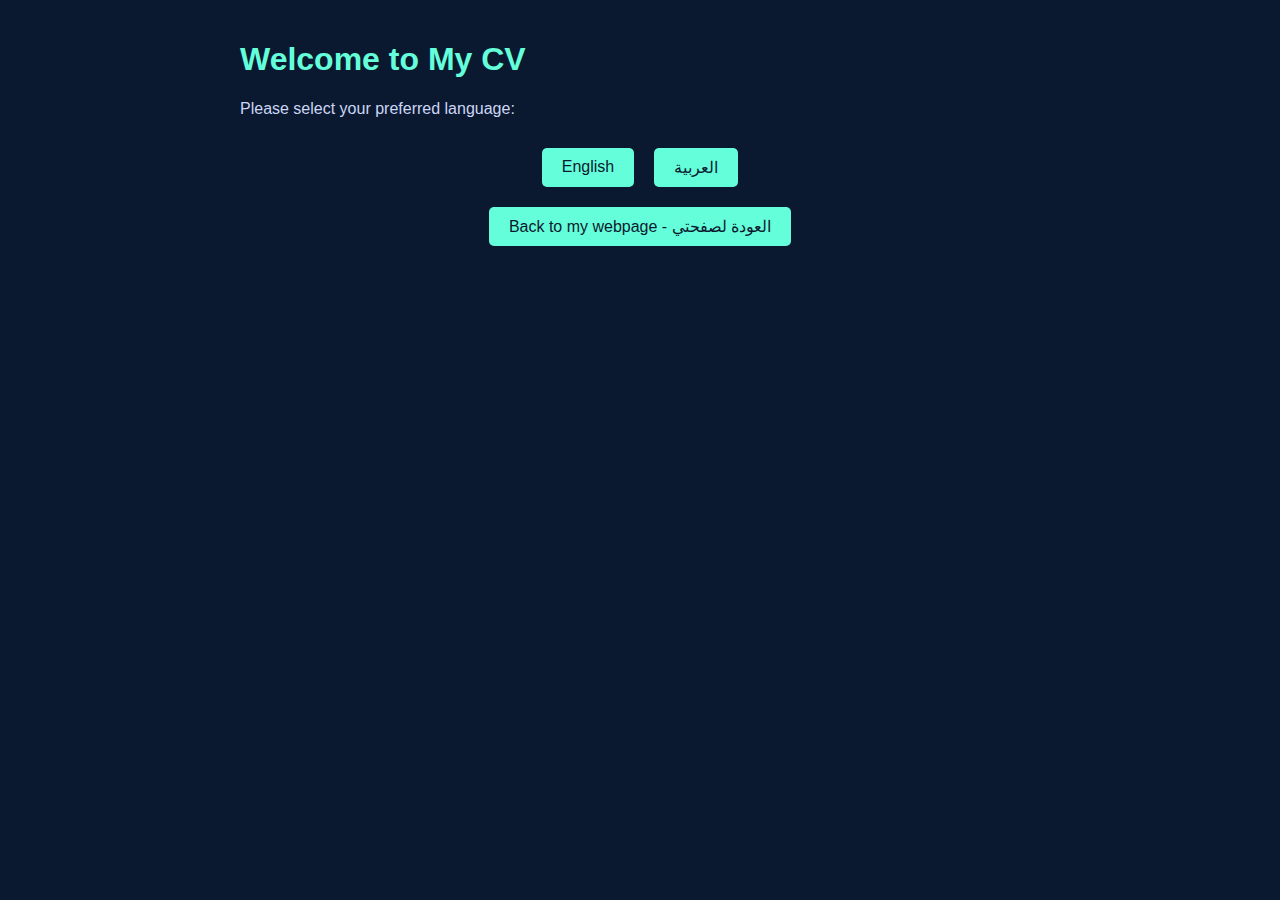
<file: index.html>
<!-- index.html -->
<!DOCTYPE html>
<html lang="en">
<head>
    <meta charset="UTF-8">
    <meta name="viewport" content="width=device-width, initial-scale=1.0">
    <title>My CV - Language Selection</title>
    <link rel="stylesheet" href="styles.css">
</head>
<body>
    <div id="stars-container">
        <div id="stars"></div>
        <div id="stars2"></div>
        <div id="stars3"></div>
    </div>
    <div class="container">
        <h1>Welcome to My CV</h1>
        <p>Please select your preferred language:</p>
        <div class="language-buttons">
            <a href="english_cv.html" class="btn">English</a>
            <a href="arabic_cv.html" class="btn">العربية</a>
        </div>
        <center> 
              <a href="https://emad.com.ly/" class="btn">Back to my webpage - العودة لصفحتي </a>
    </div>
</body>
</html>
</file>
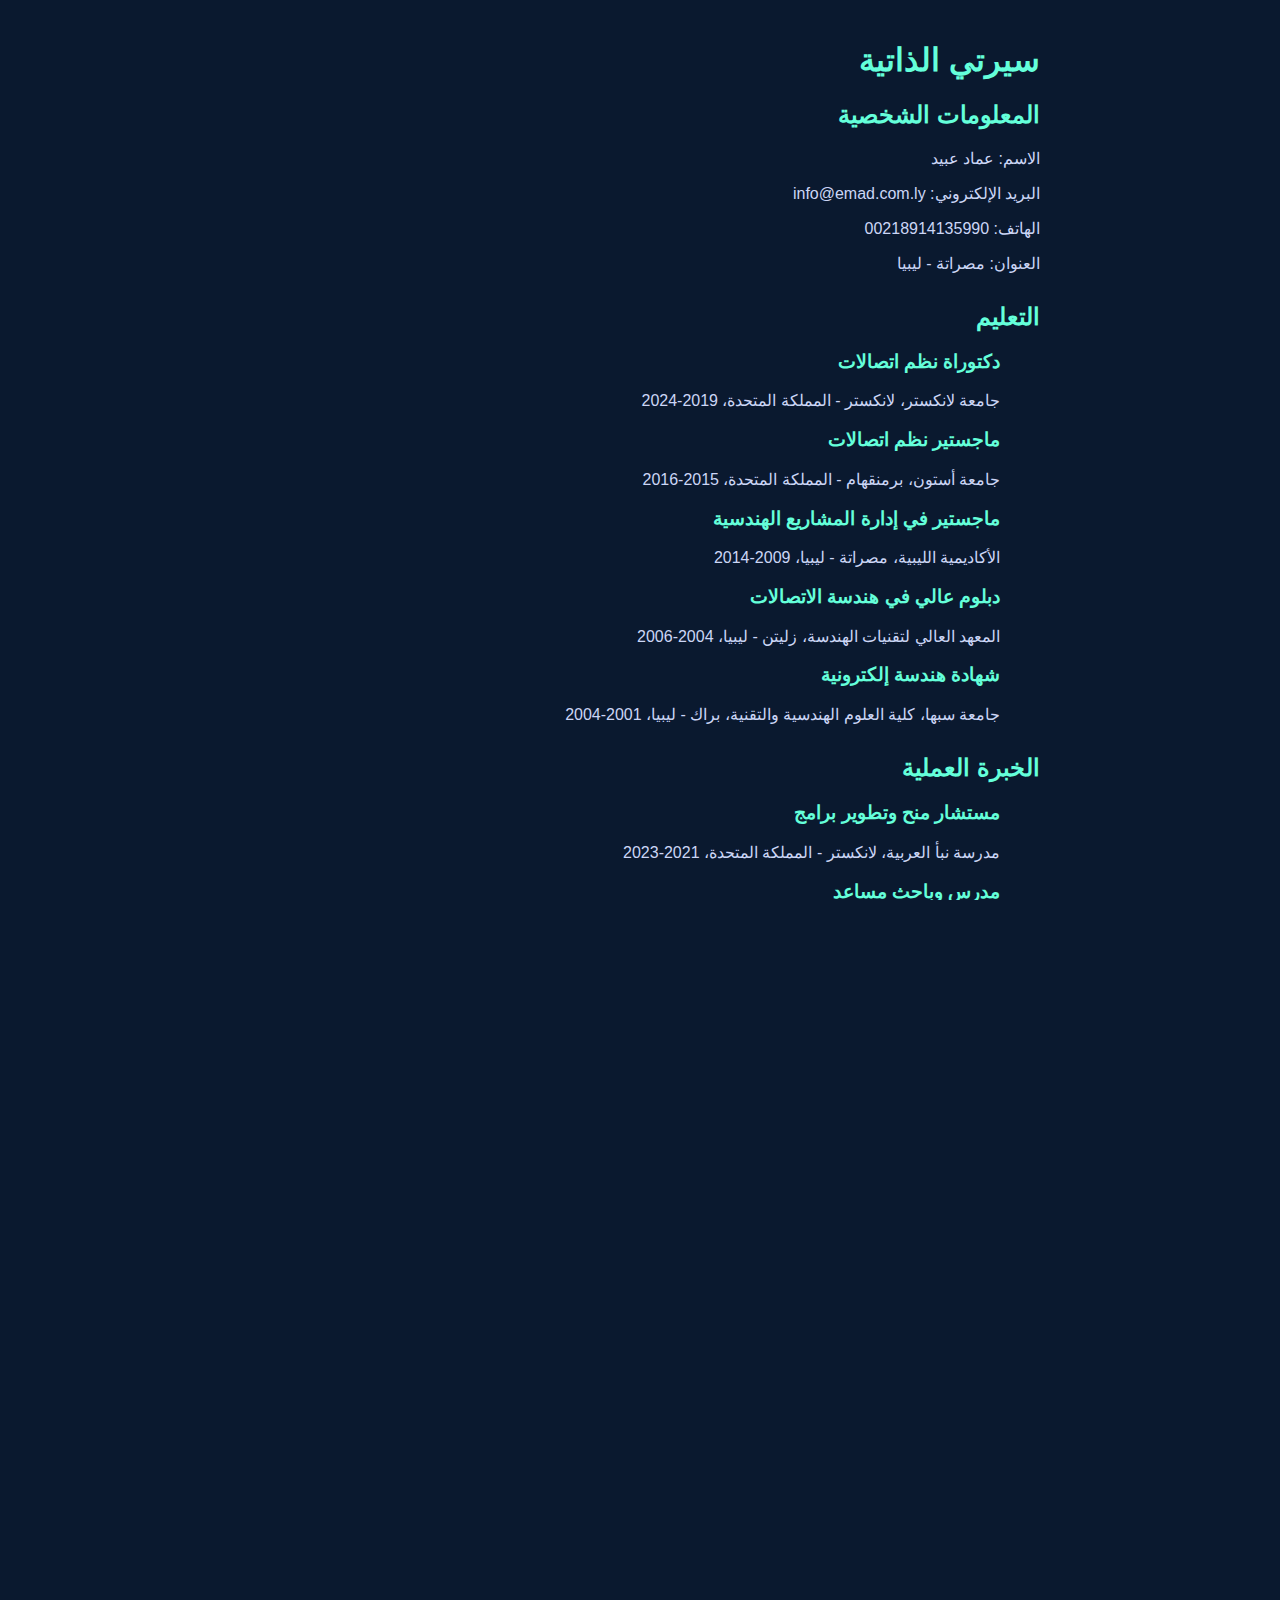
<file: arabic_cv.html>
<!DOCTYPE html>
<html lang="ar" dir="rtl">
<head>
    <meta charset="UTF-8">
    <meta name="viewport" content="width=device-width, initial-scale=1.0">
    <title>سيرتي الذاتية - العربية</title>
    <link rel="stylesheet" href="styles.css">
    <style>
        /* Disable text selection */
        body {
            -webkit-user-select: none; /* Safari */
            -moz-user-select: none;    /* Firefox */
            -ms-user-select: none;     /* Internet Explorer/Edge */
            user-select: none;         /* Non-prefixed version, currently supported by Chrome and Opera */
        }
    </style>
</head>
<body>
    <div id="stars-container">
        <div id="stars"></div>
        <div id="stars2"></div>
        <div id="stars3"></div>
    </div>
    <div class="container">
        <h1>سيرتي الذاتية</h1>
        <section>
            <h2>المعلومات الشخصية</h2>
            <p>الاسم: عماد عبيد</p>
            <p>البريد الإلكتروني: info@emad.com.ly</p>
            <p>الهاتف: 00218914135990</p>
            <p>العنوان: مصراتة - ليبيا</p>
        </section>
        <section>
           <h2>التعليم</h2>
            <ul>
                <li>
                    <h3>دكتوراة نظم اتصالات</h3>
                    <p>جامعة لانكستر، لانكستر - المملكة المتحدة، 2019-2024</p>
                </li>
                <li>
                    <h3>ماجستير نظم اتصالات</h3>
                    <p>جامعة أستون، برمنقهام - المملكة المتحدة، 2015-2016</p>
                </li>
                <li>
                    <h3>ماجستير في إدارة المشاريع الهندسية</h3>
                    <p>الأكاديمية الليبية، مصراتة - ليبيا، 2009-2014</p>
                </li>
                <li>
                    <h3>دبلوم عالي في هندسة الاتصالات</h3>
                    <p>المعهد العالي لتقنيات الهندسة، زليتن - ليبيا، 2004-2006</p>
                </li>
                <li>
                    <h3>شهادة هندسة إلكترونية</h3>
                    <p>جامعة سبها، كلية العلوم الهندسية والتقنية، براك - ليبيا، 2001-2004</p>
                </li>
            </ul>
        </section>
        <section>
            <h2>الخبرة العملية</h2>
            <ul>
                <li>
                    <h3>مستشار منح وتطوير برامج</h3>
                    <p>مدرسة نبأ العربية، لانكستر - المملكة المتحدة، 2021-2023</p>
                </li>
                <li>
                    <h3>مدرس وباحث مساعد</h3>
                    <p>جامعة لانكستر، لانكستر - المملكة المتحدة، 2019-2020</p>
                </li>
                <li>
                    <h3>أخصائي منح</h3>
                    <p>شركة كيمونيكس الدولية، مصراتة - ليبيا، 2018-2019</p>
                </li>
                <li>
                    <h3>استشاري إدارة مشاريع وتطوير برامج</h3>
                    <p>جمعية الإمداد الخيرية، مصراتة - ليبيا، 2017</p>
                </li>
                <li>
                    <h3>سفير الطلاب الدولي</h3>
                    <p>جامعة أستون، برمنقهام - المملكة المتحدة، 2015-2016</p>
                </li>
                <li>
                    <h3>مدير مكتب تنمية الموارد البشرية والتدريب</h3>
                    <p>مطار مصراتة الدولي، مصراتة - ليبيا، 2013-2014</p>
                </li>
                <li>
                    <h3>المنسق المحلي وعضو اللجنة التسييرية</h3>
                    <p>منتدى المواطنة في المرحلة الانتقالية، ليبيا، 2013-2014</p>
                </li>
                <li>
                    <h3>مدير برنامج القيادة في المجتمع المدني</h3>
                    <p>مؤسسة ليبيا الجديدة، مصراتة - ليبيا، 2013</p>
                </li>
                <li>
                    <h3> مهندس اتصالات ورئيس قسم</h3>
                    <p>مطار مصراتة الدولي، مصراتة - ليبيا، 2012-2013</p>
                </li>
                <li>
                    <h3>مدير مشروع ملكية الناخب و زيادة المشاركة المدنية </h3>
                    <p>الجمعية الليبية لإدارة وتنمية الموارد البشرية، مصراتة - ليبيا، 2012</p>
                </li>
                <li>
                    <h3> باحث ومنسق المشروع</h3>
                    <p>شركة التاي الاستشارية الفرنسية، مصراتة - ليبيا، 2012</p>
                </li>
                <li>
                    <h3>مسؤول برنامج المساعدات الإنسانية</h3>
                    <p>منظمة اتشيسفي الايطالية، مصراتة - ليبيا، 2011</p>
                </li>
                <li>
                    <h3> منسق المشروع/ ضابط المستندات - مشروع 5000 وحدة سكنية </h3>
                    <p>شركة إم في في ديكون الألمانية، مصراتة - ليبيا، 2010-2011</p>
                </li>
                <li>
                    <h3>مندوب مشتريات - مشروع مركب جامعة مصراتة</h3>
                    <p>شركة امبريجيلو ليدكو المشتركة للمقاولات العامة، مصراتة - ليبيا، 2009-2010</p>
                </li>
                <li>
                    <h3>مهندس اتصالات</h3>
                    <p>شركة ليبيانا للهاتف المحمول، غريان - ليبيا، 2009</p>
                </li>
                <li>
                    <h3>مخطط عمليات وضابط مستندات</h3>
                    <p>شركة الجبل للخدمات النفطية، طرابلس - ليبيا، 2009</p>
                </li>
                <li>
                    <h3>مهندس تخطيط وموظف مشاريع</h3>
                    <p>شركة سي كي جي الاندونيسية للمقاولات والهندسة، سبها - ليبيا، 2008-2009</p>
                </li>
            </ul>
        </section>
                <section>
            <h2>الشهائد و الدورات تدريبية</h2>
            <ul>
                <li>مركز دراسات SCRUM، أونلاين، 2023/05/01، مؤهل في أساسيات  SCRUM فن إدارة و تطوير البرامج.</li>
                <li>مركز دراسات 6Sigma، أونلاين، 2023/04/29، الحزام الأصفر في ستة سيقما (Six Sigma)، لتعزيز الجودة والكفاءة في عمليات العمل.</li>
                <li>مركز اليكتيف، لانكستر - المملكة المتحدة، 2023/01/02 إلي 2023/01/12، تمويل الأبحاث لزمالة ما بعد الدكتوراة.</li>
                <li>سكيل-أبيليتي، لانكستر - المملكة المتحدة، 2022/08/15 إلي 2022/10/29، مخيم تدريبي لتطوير البرمجيات.</li>
                <li>الاكاديمية الملكية للهندسة، أديس أبابا – اثيوبيا، 2022/10/12 إلي 2022/10/14، ندوة الحدود، الاقتصاديات الهندسية الشاملة.</li>
                <li>جامعة ساساري، بولا – إيطاليا، 2022/09/19 إلي 2022/09/23، المدرسة الصيفية للأنظمة السيبرانية الفيزيائية.</li>
                <li>شركة أمازون، أونلاين، 2022/01/10 إلي 2022/01/17، أساسيات سحابة امازون (AWS) التقنية و التطبيقية.</li>
                <li>شركة مايكروسوفت، أونلاين، 2021/06/01 الي 2021/12/30، اساسيات سحابة أزور(Azure) في البيانات، الذكاء الاصطناعي و الأمن.</li>
                <li>الهيئة الطبية الدولية، تونس – تونس، 2017/09/30 إلي 2017/10/02، بناء افضل استجابة في حالات الطوارئ.</li>
                <li>جامعة أستون،برمنقهام – المملكة المتحدة، 2015/11/15 إلي 2016/02/29، إعداد و دراسة براءات الاختراع و حقوق الملكية للمشاريع التجارية.</li>
                <li>الشبكة العربية لتنمية المنظمات غير الحكومية، طرابلس – ليبيا،2014/01/03 إلي 2014/01/05، ورشة التخطيط الاستراتيجي.</li>
                <li>منظمة لقيسي الدولية، واشنطن – الولايات المتحدة الامريكية، 2013/10/11 إلي 2013/11/09، برنامج الزمالة في التشريعيات القانونية.</li>
                <li>المجلس الثقافي البريطاني، مراكش-  المغرب، 2013/09/13 إلي 2013/09/16، برنامج صوت الشباب العربي، اعداد مدربين في الحوار و المناظرة.</li>
                <li>المنتدي العربي للمواطنة في المرحلة الانتقالية، الغردقة – مصر، 2013/05/09 إلي 2013/05/10، المواطنة في المرحلة الانتقالية لدول العربية.</li>
                <li>مجلس التطوير الإقتصادي، طرابلس – ليبيا، 2012/11/11 إلي 2012/11/15، أساسيات إدارة المنظمات غير الحكومية.</li>
                <li>المبادرة المدنية الليبية، طرابلس – ليبيا. 2012/11/04 إلي 2012/11/08، دورة متقدمة في إدارة دورة المشروع و الإعداد للمشروع.</li>
                <li>غرفة التجارة و الصناعة، مصراتة - ليبيا، 2010/01/03 إلي 2010/01/10، دورة أصول المكاتبات الإدارية و الرسمية.</li>
                <li>المعهد الوطني للإدارة، سبها - ليبيا، 2008/10/05 إلي 2008/10/16، دورة تقيم أداء العاملين و الادارة المالية.</li>
                <li>الشركة العامة للكهرباء - المنطقي الوسطي- زليتن، 2006/07/08 إلي 2006/08/31، اعدادات و تطبيقات الشبكة المحلية و مركز البيانات.</li>
                <li>الهلال الأحمر الليبي، الزاوية - ليبيا، 2001/07/07 إلي 2001/07/13، المخيم الأول في ليبيا لإعداد القادة (إنقاذ و إغاثة).</li>
            </ul>
        </section>

        <section>
            <h2>المهارات</h2>
            <ul>
                <li>اللغة الإنجليزية: قراءة، كتابة، محادثة.</li>
                <li>تنمية الموارد البشرية والعمل المؤسسي.</li>
                <li>تقنية المعلومات وإدارة المعرفة والابتكار.</li>
                <li>إدارة المشاريع التنموية والمجتمع المدني.</li>
                <li>كتابة مقترحات المشاريع وطلبات المنح الدولية.</li>
                <li>إدارة المخاطر، القيادة، فض النزاعات والتواصل.</li>
                <li>ذكاء الأعمال وتحليل البيانات والتفكير التصميمي.</li>
                <li>إدارة المشاريع والعمليات والتخطيط الاستراتيجي.</li>
                <li>علوم الحاسوب وتطبيقاته، الشبكات، ونظم الاتصالات.</li>
                <li>الذكاء الاصطناعي، تطبيقات لغة الآلة، وقواعد البيانات.</li>
            </ul>
        </section>
        <section>
    <h2>العضوية المهنية</h2>
            <ul>
                <li>شبكة التصميم في الابتكار (Innovate UK)، المملكة المتحدة، 2022 - 2024.</li>
                <li>معهد مهندسي الكهرباء والإلكترونيات (IEEE)، الولايات المتحدة، 2021 - 2024.</li>
                <li>جمعية إدارة المشاريع (APM)، المملكة المتحدة، 2021 - 2024.</li>
                <li>المعهد الملكي للملاحة (RIN)، المملكة المتحدة، 2021 - 2023.</li>
                <li>السياسة الخارجية للشباب المهنيين (YPFP)، الولايات المتحدة، 2020 - 2023.</li>
                <li>معهد إدارة المشاريع (PMI)، الولايات المتحدة الأمريكية، 2016 - 2017.</li>
                <li>معهد الهندسة والتقنية (IET)، المملكة المتحدة، 2015 - 2016.</li>
                <li>عضو مؤسس لنادي الحوار والمناظرة (DDC)، مصراتة – ليبيا، 2014 - 2015.</li>
                <li>جمعية مصراتة للعلوم والتقنية، مصراتة – ليبيا، 2012 - 2014.</li>
                <li>الجمعية الليبية لإدارة وتنمية الموارد البشرية، مصراتة – ليبيا، 2010 - 2013.</li>
            </ul>
</section>
        <a href="index.html" class="btn">العودة إلى اختيار اللغة</a>
    </div>
     <script>
        // Disable right-click menu
        document.addEventListener('contextmenu', function(e) {
            e.preventDefault();
        });

        // Disable keyboard shortcuts for copying
        document.addEventListener('keydown', function(e) {
            if (e.ctrlKey && (e.key === 'c' || e.key === 'a')) {
                e.preventDefault();
            }
        });
    </script>
</body>
</html>
</file>
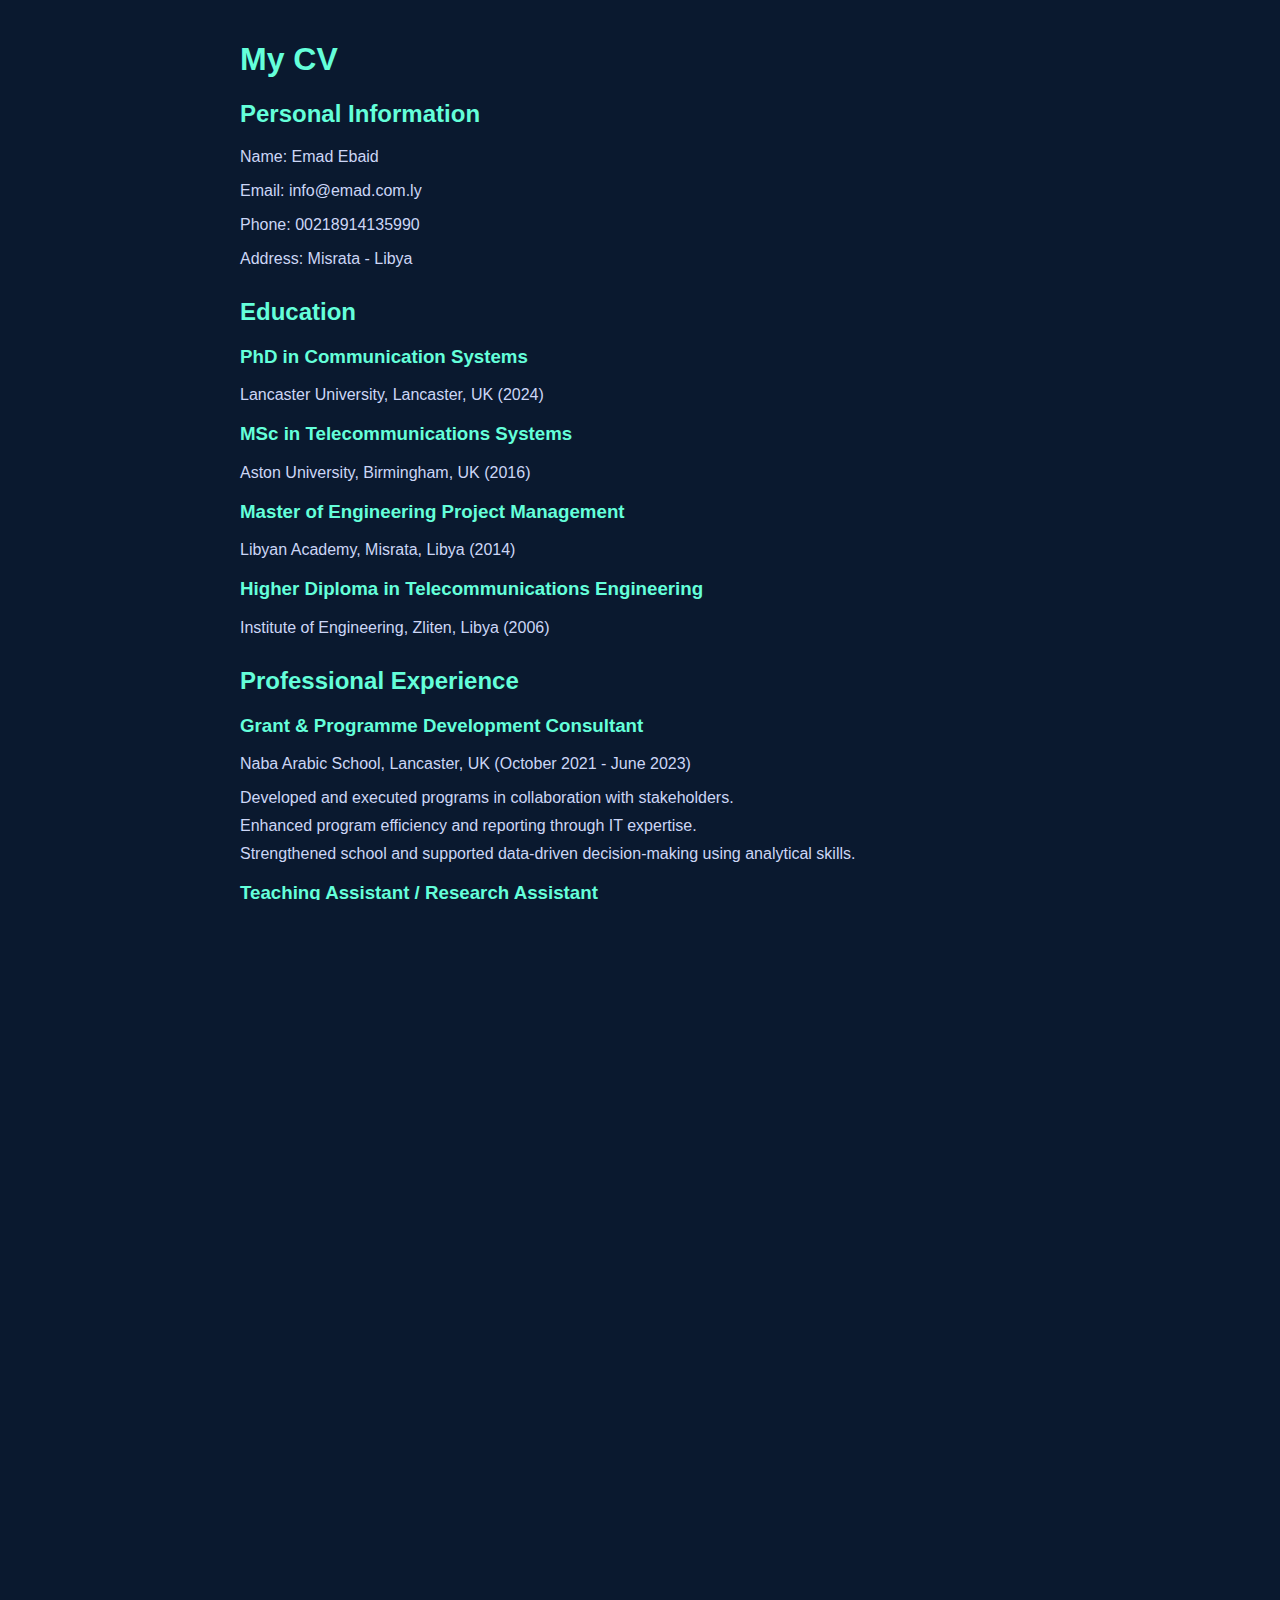
<file: english_cv.html>
<!-- english_cv.html -->
<!DOCTYPE html>
<html lang="en">

<head>
    <meta charset="UTF-8">
    <meta name="viewport" content="width=device-width, initial-scale=1.0">
    <title>My CV - English</title>
    <link rel="stylesheet" href="styles.css">
    <style>
        body {
            -webkit-touch-callout: none;
            -webkit-user-select: none;
            -khtml-user-select: none;
            -moz-user-select: none;
            -ms-user-select: none;
            user-select: none;
        }
    </style>
</head>

<body>
    <div id="stars-container">
        <div id="stars"></div>
        <div id="stars2"></div>
        <div id="stars3"></div>
    </div>
    <div class="container">
        <h1>My CV</h1>
        <section>
            <h2>Personal Information</h2>
            <p>Name: Emad Ebaid</p>
            <p>Email: info@emad.com.ly</p>
            <p>Phone: 00218914135990</p>
            <p>Address: Misrata - Libya</p>
        </section>

        <section>
            <h2>Education</h2>
            <ul>
                <li>
                    <h3>PhD in Communication Systems</h3>
                    <p>Lancaster University, Lancaster, UK (2024)</p>
                </li>
                <li>
                    <h3>MSc in Telecommunications Systems</h3>
                    <p>Aston University, Birmingham, UK (2016)</p>
                </li>
                <li>
                    <h3>Master of Engineering Project Management</h3>
                    <p>Libyan Academy, Misrata, Libya (2014)</p>
                </li>
                <li>
                    <h3>Higher Diploma in Telecommunications Engineering</h3>
                    <p>Institute of Engineering, Zliten, Libya (2006)</p>
                </li>
            </ul>
        </section>

        <section>
            <h2>Professional Experience</h2>
            <ul>
                <li>
                    <h3>Grant & Programme Development Consultant</h3>
                    <p>Naba Arabic School, Lancaster, UK (October 2021 - June 2023)</p>
                    <ul>
                        <li>Developed and executed programs in collaboration with stakeholders.</li>
                        <li>Enhanced program efficiency and reporting through IT expertise.</li>
                        <li>Strengthened school and supported data-driven decision-making using analytical skills.</li>
                    </ul>
                </li>
                <li>
                    <h3>Teaching Assistant / Research Assistant</h3>
                    <p>Lancaster University, Lancaster, UK (October 2019 - June 2020)</p>
                    <ul>
                        <li>Conducted academic research in AI principles.</li>
                        <li>Supported software development module for undergraduate classes.</li>
                    </ul>
                </li>
                <li>
                    <h3>Grants Specialist</h3>
                    <p>Chemonics International (USAID-OTI), Misrata, Libya (January 2018 - June 2019)</p>
                    <ul>
                        <li>Managed grants and contracts in challenging environments.</li>
                        <li>Applied expertise in grant writing and program development.</li>
                    </ul>
                </li>
                <li>
                    <h3>Project Management and Program Development Specialist</h3>
                    <p>Alemdad Charity Association, Misrata, Libya (June 2017 - September 2017)</p>
                    <ul>
                        <li>Drafted and secured grant proposals from UNICEF.</li>
                        <li>Coordinated with UNICEF to ensure project success.</li>
                    </ul>
                </li>
                <li>
                    <h3>International Student Ambassador</h3>
                    <p>Aston University, Birmingham, UK (October 2015 - November 2016)</p>
                    <ul>
                        <li>Led marketing and promotion projects in the MENA region.</li>
                        <li>Demonstrated leadership and communication skills.</li>
                    </ul>
                </li>
                <li>
                    <h3>HR Development and Training Manager</h3>
                    <p>Misrata International Airport, Misrata, Libya (March 2013 - March 2014)</p>
                    <ul>
                        <li>Managed HR development and training initiatives to optimize employee performance.</li>
                        <li>Implemented strategies to foster a culture of continuous improvement.</li>
                    </ul>
                </li>
                <li>
                    <h3>Regional Coordinator - Forum for Arab Citizenship in Transition (FACT) Initiative</h3>
                    <p>International Peace Institute (IPI), Misrata, Libya (August 2013 - January 2014)</p>
                    <ul>
                        <li>Led the local steering committee and coordinated with head office and Arab countries’ teams.</li>
                        <li>Coordinated regional initiatives to promote FACT Project for dialogue and peaceful transitions.</li>
                    </ul>
                </li>
                <li>
                    <h3>Programme Manager (Leadership in Civil Society Programme)</h3>
                    <p>New Libya Foundation, Misrata, Libya (February 2013 - December 2013)</p>
                    <ul>
                        <li>Led the Leadership in Civil Society Programme, fostering effective community leadership.</li>
                        <li>Managed programs to address societal challenges and promote civic engagement.</li>
                    </ul>
                </li>
                <li>
                    <h3>Telecommunication Engineer</h3>
                    <p>Misrata International Airport, Misrata, Libya (October 2012 - February 2013)</p>
                    <ul>
                        <li>Provided technical expertise in telecommunications to support airport operations.</li>
                        <li>Oversaw daily supervision and maintenance tasks.</li>
                    </ul>
                </li>
                <li>
                    <h3>Project Manager (Voter Ownership and Increasing Civic Engagement Project)</h3>
                    <p>Libyan Association for Management and HR, Misrata, Libya (July 2012 - September 2012)</p>
                    <ul>
                        <li>Successfully managed projects to increase civic engagement and voter ownership.</li>
                        <li>Demonstrated expertise in project management and leadership.</li>
                    </ul>
                </li>
                <li>
                    <h3>Researcher/Coordinator (Market Research Project)</h3>
                    <p>Altai Consulting Company, Misrata, Libya (January 2012 - June 2012)</p>
                    <ul>
                        <li>Conducted market research and coordinated research projects to inform business decisions.</li>
                        <li>Collected data through surveys and interviews to support projects insights.</li>
                    </ul>
                </li>
                <li>
                    <h3>Programme Officer (Relief Aid Project)</h3>
                    <p>Cesvi Foundation, Misrata, Libya (October 2011 - October 2011)</p>
                    <ul>
                        <li>Contributed to relief aid projects, supporting humanitarian efforts.</li>
                        <li>Assisted in coordinating logistics and distributing aid to affected communities.</li>
                    </ul>
                </li>
                <li>
                    <h3>Document Controller/Project Coordinator (5,000 Housing Units Project)</h3>
                    <p>MVV decon GmbH, Misrata, Libya (October 2010 - February 2011)</p>
                    <ul>
                        <li>Managed project documentation and coordination for a housing project.</li>
                        <li>Ensured compliance with project standards and regulatory requirements.</li>
                    </ul>
                </li>
                <li>
                    <h3>Procurement Assistant (Misrata University Complex Project)</h3>
                    <p>Impregilo, Misrata, Libya (December 2009 - October 2010)</p>
                    <ul>
                        <li>Assisted in procurement activities to support a university complex project.</li>
                        <li>Coordinated with suppliers to ensure timely delivery of materials.</li>
                    </ul>
                </li>
                <li>
                    <h3>Telecommunications Engineer (Operations and Maintenance, Extension Project)</h3>
                    <p>Libyana Mobile Phone (Mobile Network Operator), Geryan, Libya (September 2009 - November 2009)</p>
                    <ul>
                        <li>Contributed to telecoms operations and maintenance for a mobile network operator.</li>
                        <li>Supervised subcontractors, conducted surveys at new sites, and generated reports.</li>
                    </ul>
                </li>
                <li>
                    <h3>Document Controller/Operations Coordinator (Oil Services Project)</h3>
                    <p>Jabel Oil Services (JOS), Tripoli, Libya (June 2009 - July 2009)</p>
                    <ul>
                        <li>Managed project documentation and coordinated operations for an oil services project.</li>
                        <li>Ensured compliance with industry standards and regulatory requirements.</li>
                    </ul>
                </li>
                <li>
                    <h3>Construction Planning Engineer/Procurement Admin/IT In-Charge (3,053 Housing Units Project)</h3>
                    <p>CKG Engineering & Construction Co., Sebha, Libya (February 2008 - May 2009)</p>
                    <ul>
                        <li>Played a multifaceted role in construction planning, procurement, and IT management for a housing project.</li>
                        <li>Coordinated with various departments to ensure project milestones were met on time and within budget.</li>
                    </ul>
                </li>
            </ul>
        </section>

        <section>
            <h2>Skills</h2>
            <ul>
                <li>Programming: MATLAB, Python, Java, JavaScript, CSS, HTML</li>
                <li>Software Development: Machine Learning, System Modelling</li>
                <li>IT & Networks: Microsoft Azure Cloud, Network Security, Data Analysis</li>
            </ul>
        </section>

        <section>
            <h2>Certifications</h2>
            <ul>
                <li>Negotiation Associate (2023)</li>
                <li>Digital Marketing Fundamentals (2023)</li>
                <li>Scrum Fundamentals Certified (2023)</li>
                <li>Six Sigma Yellow Belt Certified (2023)</li>
                <li>Certified Network Security Specialist (CNSS) (2020)</li>
                <li>Microsoft Certified: Security, Compliance, and Identity Fundamentals (2022)</li>
                <li>Microsoft Certified: Azure Cloud Fundamentals (2022)</li>
                <li>Microsoft Certified: Azure AI Fundamentals (2021)</li>
                <li>Microsoft Certified: Azure Data Fundamentals (2021)</li>
            </ul>
        </section>

        <section>
            <h2>Professional Development</h2>
            <ul>
                <li>Research Funding: Applying for a Postdoctoral Fellowship (2023)</li>
                <li>Royal Academy of Engineering - Frontier Symposium (2022)</li>
                <li>CODE Lancashire Software Development Bootcamp (2022)</li>
                <li>CPS Summer School, University of Sassari (2022)</li>
                <li>AWS Cloud Technical and Practitioner Essentials (2022)</li>
                <li>Royal Academy of Engineering - Frontier Symposium (2022)</li>
                <li>Utilizing Big Data, (ISC)² (2020)</li>
                <li>Project Risk Management, Project Champions Group (2020)</li>
                <li>Building a Better Response (BBR) in Emergency Settings, IMC (2017)</li>
                <li>Patent, Intellectual Property, and Entrepreneurship (PIPE), Aston University (2016)</li>
                <li>Advocacy & Networking, CIVICUS (2014)</li>
                <li>Strategic Planning, Arab NGO for Development (2014)</li>
                <li>Professional Fellows, Legacy International (2013)</li>
                <li>Essentials of NGO management, NGO Management Association (2012)</li>
                <li>Project Cycle Management (PCM), ACTED (2012)</li>
            </ul>
        </section>

        <section>
            <h2>Voluntary Works</h2>
            <ul>
                <li>Rise Selector at RISE for the world, online – Global (02/2023 – 03/2023)</li>
                <li>Project Consultant at Project Management Society (PMers), Lancaster University (10/2019-12/2020)</li>
                <li>Mentor at Enactus Society, Lancaster University, Lancaster - UK (11/2019 - 01/2020)</li>
                <li>Co-founder/Trainer at Dialogue & Debate Association (DDA), Misrata - Libya (2014/2019)</li>
                <li>Students Representative at Aston University, Birmingham - UK (09/2015- 09/2016)</li>
                <li>Students Representative at English in Chester School, Chester - UK (04/2015- 06/2015)</li>
                <li>Writing grant proposal at Horn Development Association, Cardiff - UK (07/2014)</li>
            </ul>
        </section>

        <a href="index.html" class="btn">Back to Language Selection</a>
    </div>
     <script>
        // Disable right-click menu
        document.addEventListener('contextmenu', function(e) {
            e.preventDefault();
        });

        // Disable keyboard shortcuts for copying
        document.addEventListener('keydown', function(e) {
            if (e.ctrlKey && (e.key === 'c' || e.key === 'a')) {
                e.preventDefault();
            }
        });
    </script>
</body>

</html>
</file>
<file: styles.css>
/* styles.css */
body, html {
    margin: 0;
    padding: 0;
    font-family: Arial, sans-serif;
    background-color: #0a192f;
    color: #ccd6f6;
    height: 100%;
    overflow-x: hidden;
}

.stars-container {
    position: fixed;
    top: 0;
    left: 0;
    width: 100%;
    height: 100%;
    overflow: hidden;
    z-index: 0;
}

.stars {
    background-image: 
        radial-gradient(2px 2px at 20px 30px, #eee, rgba(0,0,0,0)),
        radial-gradient(2px 2px at 40px 70px, #fff, rgba(0,0,0,0)),
        radial-gradient(2px 2px at 50px 160px, #ddd, rgba(0,0,0,0)),
        radial-gradient(2px 2px at 90px 40px, #fff, rgba(0,0,0,0)),
        radial-gradient(2px 2px at 130px 80px, #fff, rgba(0,0,0,0)),
        radial-gradient(2px 2px at 160px 120px, #ddd, rgba(0,0,0,0));
    background-repeat: repeat;
    background-size: 200px 200px;
    animation: zoom 5s infinite;
    opacity: 0;
}

.stars:nth-child(1) {
    background-position: 50% 50%;
    animation-delay: 0s;
}
.stars:nth-child(2) {
    background-position: 20% 60%;
    animation-delay: 1s;
}
.stars:nth-child(3) {
    background-position: -20% -30%;
    animation-delay: 2s;
}
.stars:nth-child(4) {
    background-position: 40% -80%;
    animation-delay: 3s;
}
.stars:nth-child(5) {
    background-position: -20% 30%;
    animation-delay: 4s;
}

@keyframes zoom {
    0% {
        opacity: 0;
        transform: scale(0.5);
        animation-timing-function: ease-in;
    } 
    85% {
        opacity: 1;
        transform: scale(2.8);
        animation-timing-function: linear;
    }
    100% {
        opacity: 0;
        transform: scale(3.5);
    }
}

.container {
    max-width: 800px;
    margin: 0 auto;
    padding: 20px;
    position: relative;
    z-index: 1;
}

h1, h2, h3 {
    color: #64ffda;
}

a {
    color: #64ffda;
    text-decoration: none;
}

.btn {
    display: inline-block;
    padding: 10px 20px;
    background-color: #64ffda;
    color: #0a192f;
    border-radius: 5px;
    margin: 10px;
    transition: background-color 0.3s ease;
}

.btn:hover {
    background-color: #45c3a1;
}

.language-buttons {
    display: flex;
    justify-content: center;
    margin-top: 20px;
}

section {
    margin-bottom: 30px;
}

ul {
    list-style-type: none;
    padding-left: 0;
}

li {
    margin-bottom: 10px;
}

[dir="rtl"] {
    text-align: right;
}
</file>
